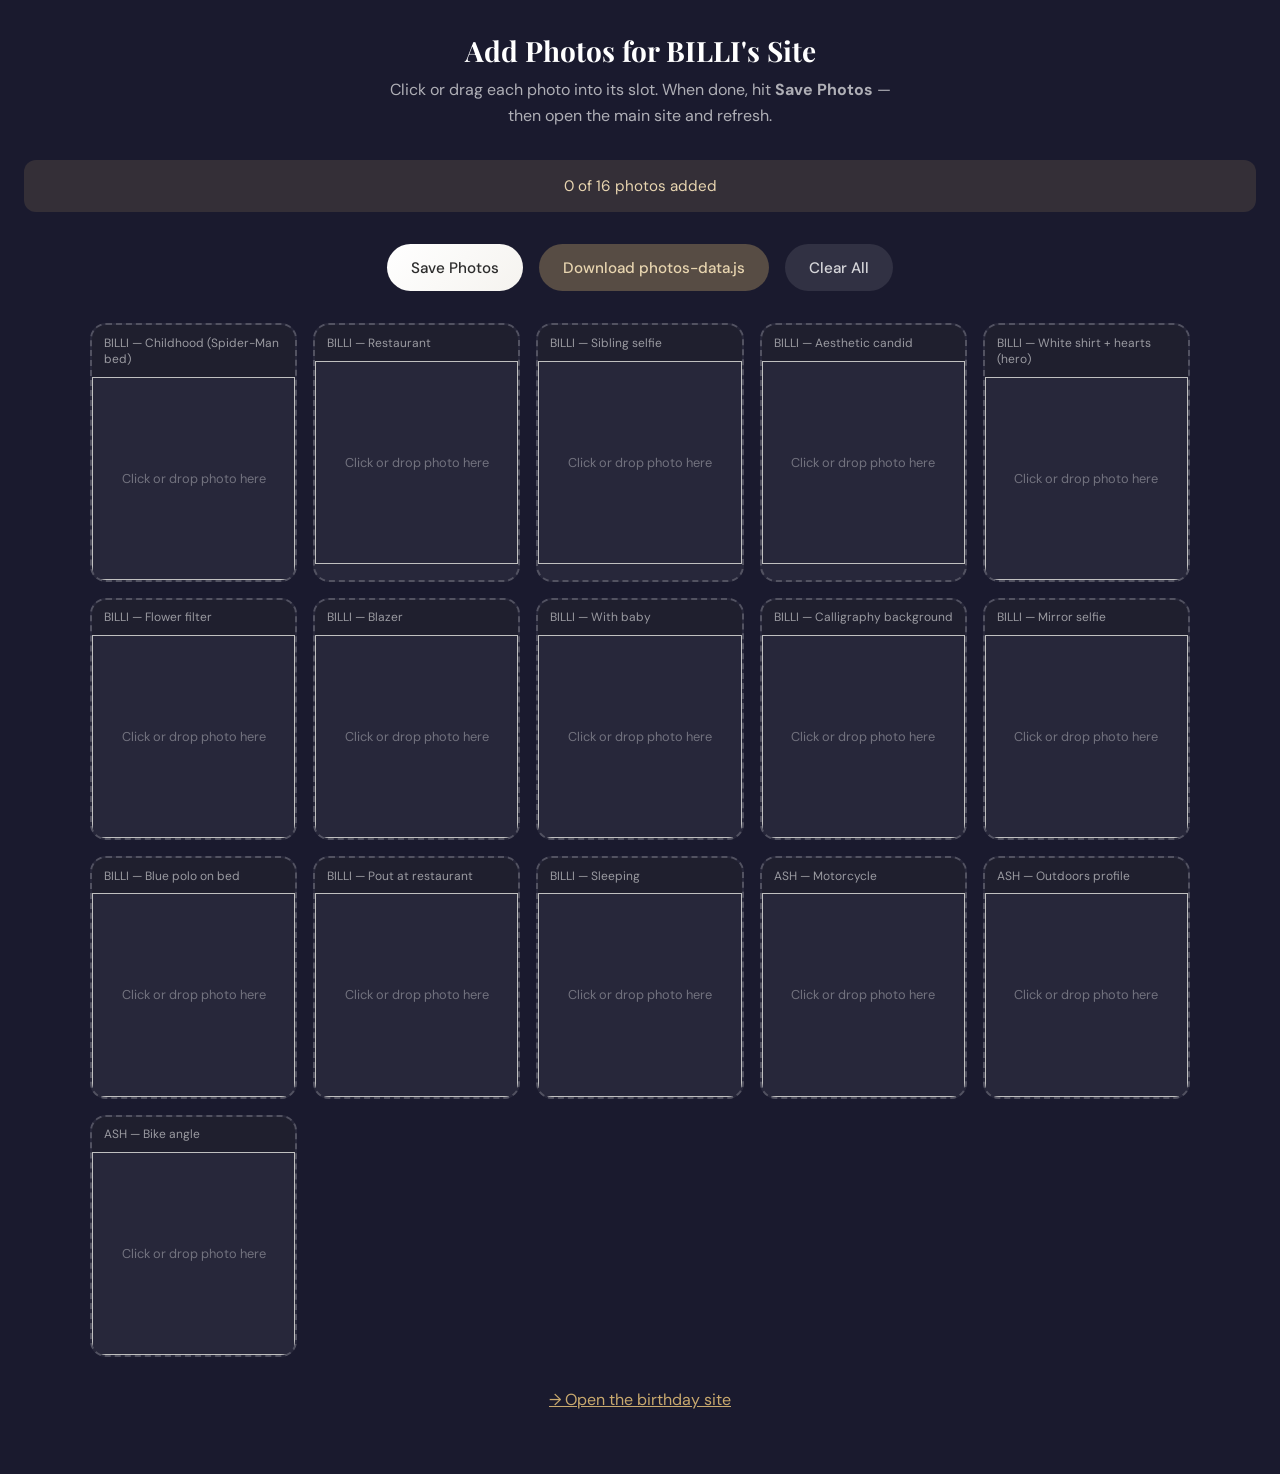
<file: setup-photos.html>
<!DOCTYPE html>
<html lang="en">
<head>
  <meta charset="UTF-8">
  <meta name="viewport" content="width=device-width, initial-scale=1.0">
  <title>Add Photos — BILLI Birthday Site</title>
  <link href="https://fonts.googleapis.com/css2?family=DM+Sans:wght@400;500;600&family=Playfair+Display:wght@600&display=swap" rel="stylesheet">
  <style>
    * { box-sizing: border-box; margin: 0; padding: 0; }
    body {
      font-family: 'DM Sans', sans-serif;
      background: #1a1a2e;
      color: #fff;
      min-height: 100vh;
      padding: 2rem 1.5rem 4rem;
    }
    h1 {
      font-family: 'Playfair Display', serif;
      text-align: center;
      margin-bottom: 0.5rem;
      font-size: 1.75rem;
    }
    .subtitle {
      text-align: center;
      color: rgba(255,255,255,0.65);
      margin-bottom: 2rem;
      max-width: 520px;
      margin-left: auto;
      margin-right: auto;
      line-height: 1.6;
    }
    .actions {
      display: flex;
      gap: 1rem;
      justify-content: center;
      flex-wrap: wrap;
      margin-bottom: 2rem;
    }
  .btn {
      padding: 0.85rem 1.5rem;
      border: none;
      border-radius: 50px;
      font-family: inherit;
      font-size: 0.95rem;
      font-weight: 500;
      cursor: pointer;
      transition: transform 0.15s ease;
    }
    .btn:hover { transform: translateY(-2px); }
    .btn--primary {
      background: linear-gradient(135deg, #fff, #f5f3ef);
      color: #2c2c2c;
    }
    .btn--gold {
      background: rgba(201, 169, 110, 0.35);
      color: #e8d5b0;
    }
    .btn--ghost {
      background: rgba(255,255,255,0.1);
      color: rgba(255,255,255,0.8);
    }
    .status {
      text-align: center;
      padding: 1rem;
      border-radius: 12px;
      margin-bottom: 2rem;
      font-size: 0.95rem;
    }
    .status--info { background: rgba(201,169,110,0.15); color: #e8d5b0; }
    .status--ok { background: rgba(100,200,120,0.15); color: #a8e6b0; }
    .grid {
      display: grid;
      grid-template-columns: repeat(auto-fill, minmax(200px, 1fr));
      gap: 1rem;
      max-width: 1100px;
      margin: 0 auto;
    }
    .slot {
      background: rgba(255,255,255,0.06);
      border: 2px dashed rgba(255,255,255,0.2);
      border-radius: 16px;
      overflow: hidden;
      transition: border-color 0.2s ease;
    }
    .slot.filled { border-style: solid; border-color: rgba(201,169,110,0.5); }
    .slot.dragover { border-color: #c9a96e; background: rgba(201,169,110,0.1); }
    .slot__label {
      padding: 0.6rem 0.75rem;
      font-size: 0.75rem;
      color: rgba(255,255,255,0.55);
      background: rgba(0,0,0,0.2);
    }
    .slot__drop {
      position: relative;
      aspect-ratio: 1;
      display: flex;
      align-items: center;
      justify-content: center;
      cursor: pointer;
      min-height: 140px;
    }
    .slot__drop input { display: none; }
    .slot__placeholder {
      font-size: 0.8rem;
      color: rgba(255,255,255,0.35);
      text-align: center;
      padding: 1rem;
      pointer-events: none;
    }
    .slot__preview {
      width: 100%;
      height: 100%;
      object-fit: cover;
      position: absolute;
      inset: 0;
    }
    .slot__clear {
      position: absolute;
      top: 6px;
      right: 6px;
      width: 24px;
      height: 24px;
      border: none;
      border-radius: 50%;
      background: rgba(0,0,0,0.6);
      color: white;
      cursor: pointer;
      font-size: 14px;
      line-height: 1;
      z-index: 2;
      display: none;
    }
    .slot.filled .slot__clear { display: block; }
    .slot.filled .slot__placeholder { display: none; }
    .open-link {
      display: block;
      text-align: center;
      margin-top: 2rem;
      color: #c9a96e;
    }
  </style>
</head>
<body>
  <h1>Add Photos for BILLI's Site</h1>
  <p class="subtitle">Click or drag each photo into its slot. When done, hit <strong>Save Photos</strong> — then open the main site and refresh.</p>

  <div id="status" class="status status--info">0 of 16 photos added</div>

  <div class="actions">
    <button id="btn-save" class="btn btn--primary" type="button">Save Photos</button>
    <button id="btn-download" class="btn btn--gold" type="button">Download photos-data.js</button>
    <button id="btn-clear" class="btn btn--ghost" type="button">Clear All</button>
  </div>

  <div id="grid" class="grid"></div>

  <a class="open-link" href="index.html">→ Open the birthday site</a>

  <script>
    const SLOTS = [
      { key: 'billi-01', label: 'BILLI — Childhood (Spider-Man bed)', group: 'billi' },
      { key: 'billi-02', label: 'BILLI — Restaurant', group: 'billi' },
      { key: 'billi-03', label: 'BILLI — Sibling selfie', group: 'billi' },
      { key: 'billi-04', label: 'BILLI — Aesthetic candid', group: 'billi' },
      { key: 'billi-05', label: 'BILLI — White shirt + hearts (hero)', group: 'billi' },
      { key: 'billi-06', label: 'BILLI — Flower filter', group: 'billi' },
      { key: 'billi-07', label: 'BILLI — Blazer', group: 'billi' },
      { key: 'billi-08', label: 'BILLI — With baby', group: 'billi' },
      { key: 'billi-09', label: 'BILLI — Calligraphy background', group: 'billi' },
      { key: 'billi-10', label: 'BILLI — Mirror selfie', group: 'billi' },
      { key: 'billi-11', label: 'BILLI — Blue polo on bed', group: 'billi' },
      { key: 'billi-12', label: 'BILLI — Pout at restaurant', group: 'billi' },
      { key: 'billi-13', label: 'BILLI — Sleeping', group: 'billi' },
      { key: 'me-01', label: 'ASH — Motorcycle', group: 'me' },
      { key: 'me-02', label: 'ASH — Outdoors profile', group: 'me' },
      { key: 'me-03', label: 'ASH — Bike angle', group: 'me' },
    ];

    const STORAGE_KEY = 'billi-birthday-photos';
    const photos = {};

    function loadStored() {
      try {
        const saved = localStorage.getItem(STORAGE_KEY);
        if (saved) Object.assign(photos, JSON.parse(saved));
      } catch (e) {}
    }

    function saveStored() {
      localStorage.setItem(STORAGE_KEY, JSON.stringify(photos));
      writePhotosDataFile();
    }

    function writePhotosDataFile() {
      const content = 'window.PHOTOS_DATA = ' + JSON.stringify(photos, null, 2) + ';\n';
      return content;
    }

    function updateStatus() {
      const count = Object.keys(photos).length;
      const el = document.getElementById('status');
      el.textContent = count + ' of 16 photos added';
      el.className = 'status ' + (count === 16 ? 'status--ok' : 'status--info');
      if (count === 16) {
        el.textContent = 'All 16 photos added! Click Save Photos, then open the main site.';
      }
    }

    function readFile(file, key) {
      const reader = new FileReader();
      reader.onload = (e) => {
        photos[key] = e.target.result;
        saveStored();
        renderSlot(key);
        updateStatus();
      };
      reader.readAsDataURL(file);
    }

    function renderSlot(key) {
      const slot = document.querySelector('[data-key="' + key + '"]');
      if (!slot) return;
      const preview = slot.querySelector('.slot__preview');
      if (photos[key]) {
        preview.src = photos[key];
        slot.classList.add('filled');
      } else {
        preview.removeAttribute('src');
        slot.classList.remove('filled');
      }
    }

    function buildGrid() {
      const grid = document.getElementById('grid');
      grid.innerHTML = SLOTS.map((s) => `
        <div class="slot" data-key="${s.key}">
          <div class="slot__label">${s.label}</div>
          <div class="slot__drop">
            <input type="file" accept="image/*" data-key="${s.key}">
            <img class="slot__preview" alt="">
            <span class="slot__placeholder">Click or drop photo here</span>
            <button class="slot__clear" type="button" data-key="${s.key}" title="Remove">&times;</button>
          </div>
        </div>
      `).join('');

      grid.querySelectorAll('.slot__drop').forEach((drop) => {
        const key = drop.closest('.slot').dataset.key;
        const input = drop.querySelector('input');

        drop.addEventListener('click', (e) => {
          if (e.target.classList.contains('slot__clear')) return;
          input.click();
        });

        input.addEventListener('change', () => {
          if (input.files[0]) readFile(input.files[0], key);
        });

        drop.addEventListener('dragover', (e) => {
          e.preventDefault();
          drop.closest('.slot').classList.add('dragover');
        });

        drop.addEventListener('dragleave', () => {
          drop.closest('.slot').classList.remove('dragover');
        });

        drop.addEventListener('drop', (e) => {
          e.preventDefault();
          drop.closest('.slot').classList.remove('dragover');
          if (e.dataTransfer.files[0]) readFile(e.dataTransfer.files[0], key);
        });
      });

      grid.querySelectorAll('.slot__clear').forEach((btn) => {
        btn.addEventListener('click', (e) => {
          e.stopPropagation();
          delete photos[btn.dataset.key];
          saveStored();
          renderSlot(btn.dataset.key);
          updateStatus();
        });
      });

      SLOTS.forEach((s) => renderSlot(s.key));
    }

    document.getElementById('btn-save').addEventListener('click', () => {
      saveStored();
      const count = Object.keys(photos).length;
      if (count === 0) {
        alert('Add at least one photo first!');
        return;
      }
      alert('Photos saved! Open index.html and refresh — your photos will appear.');
    });

    document.getElementById('btn-download').addEventListener('click', () => {
      const content = writePhotosDataFile();
      const blob = new Blob([content], { type: 'text/javascript' });
      const a = document.createElement('a');
      a.href = URL.createObjectURL(blob);
      a.download = 'photos-data.js';
      a.click();
      URL.revokeObjectURL(a.href);
      alert('Downloaded photos-data.js — move it to the js/ folder (replace the old one) so photos work when you share the link.');
    });

    document.getElementById('btn-clear').addEventListener('click', () => {
      if (!confirm('Remove all photos?')) return;
      Object.keys(photos).forEach((k) => delete photos[k]);
      localStorage.removeItem(STORAGE_KEY);
      SLOTS.forEach((s) => renderSlot(s.key));
      updateStatus();
    });

    loadStored();
    buildGrid();
    updateStatus();
  </script>
</body>
</html>
</file>
